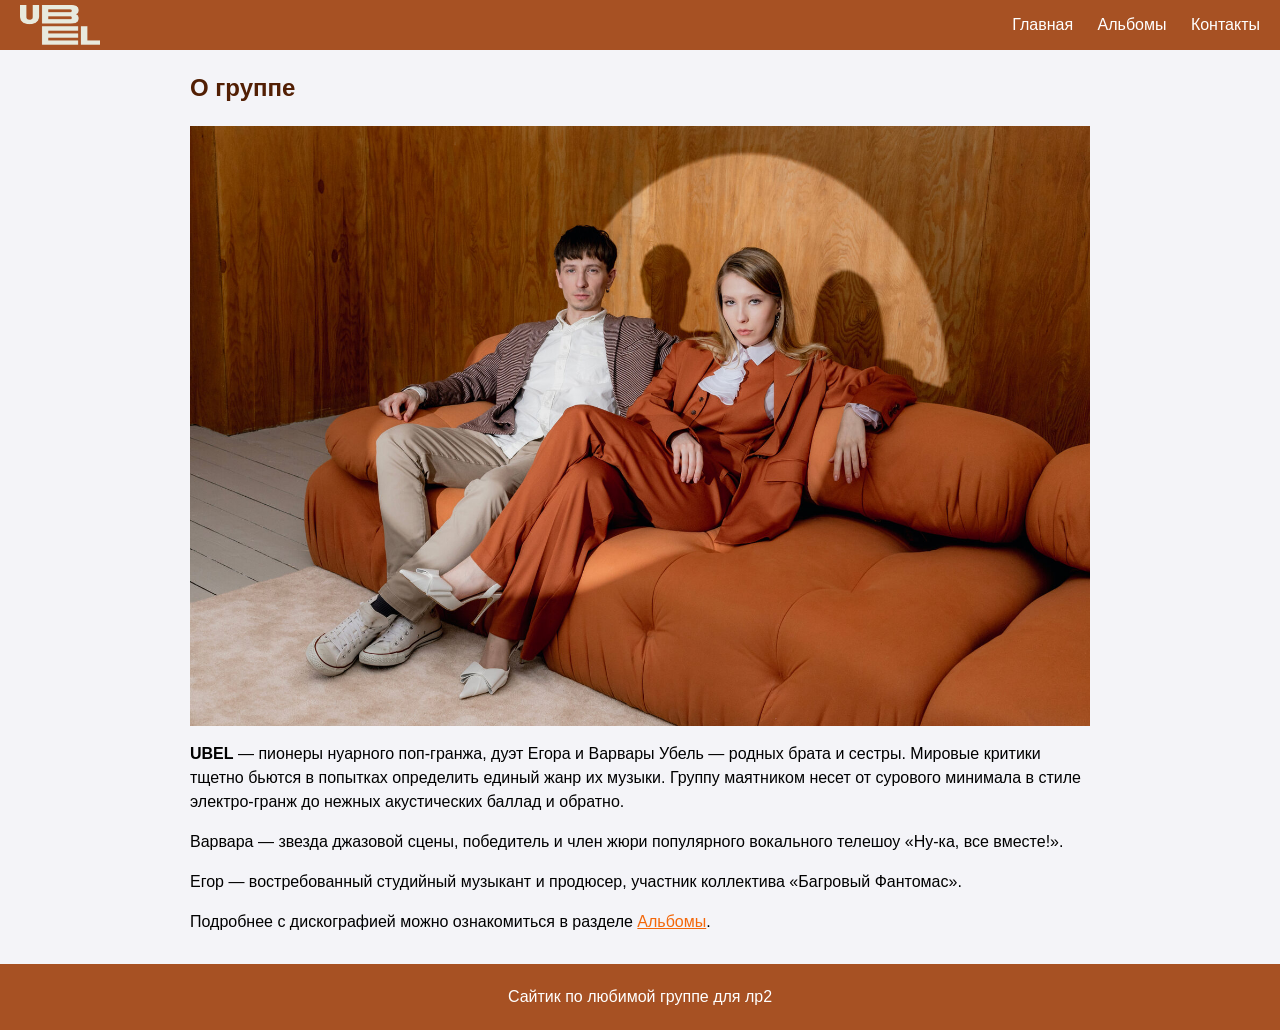
<file: lab2/index.html>
<!DOCTYPE html>
<html lang="ru">
<head>
    <meta charset="UTF-8">
    <title>UBEL</title>
    <link rel="stylesheet" href="style.css">
</head>
<body>

<nav>
    <div class="nav-inner">
        <img src="images/logo.png" alt="Логотип UBEL" class="logo">
        <div class="nav-links">
            <a href="index.html">Главная</a>
            <a href="albums.html">Альбомы</a>
            <a href="contacts.html">Контакты</a>
        </div>
    </div>
</nav>

<main>
    <h2>О группе</h2>
    <img src="images/ubel.jpg" alt="Фото группы UBEL" class="main-photo">
    <p>
        <strong>UBEL</strong> — пионеры нуарного поп-гранжа, дуэт Егора и 
        Варвары Убель — родных брата и сестры. Мировые критики тщетно бьются в 
        попытках определить единый жанр их музыки. 
        Группу маятником несет от сурового минимала в стиле электро-гранж 
        до нежных акустических баллад и обратно.
    </p>
    <p>
        Варвара — звезда джазовой сцены, победитель и член жюри популярного 
        вокального телешоу «Ну-ка, все вместе!».
    </p>
    <p>
        Егор — востребованный студийный музыкант и продюсер, участник коллектива «Багровый Фантомас».
    </p>
    <p >
        Подробнее с дискографией можно ознакомиться в разделе
        <a href="albums.html">Альбомы</a>.
    </p>

    
    
</main>

<footer>
    <p>Сайтик по любимой группе для лр2</p>
</footer>

</body>
</html>
</file>
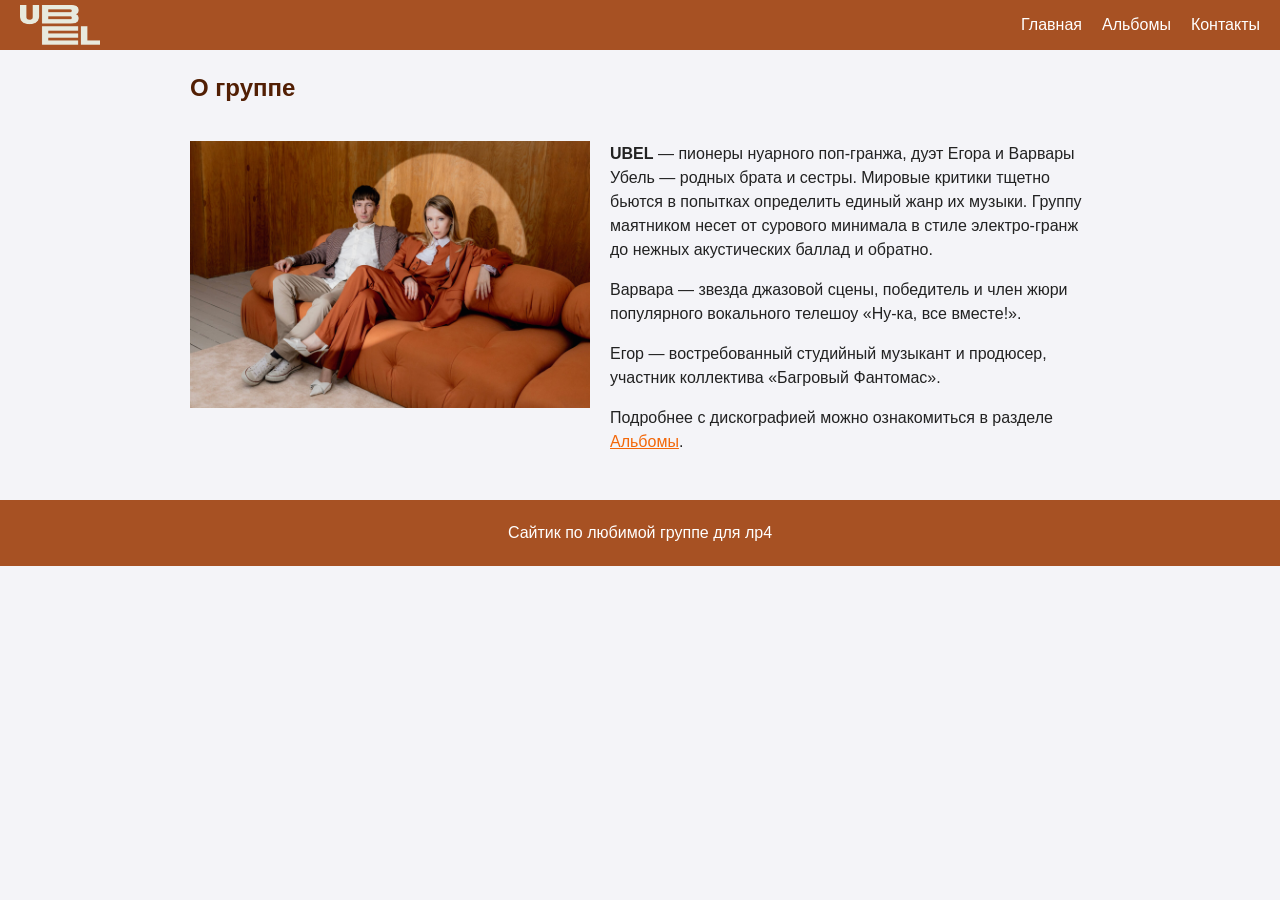
<file: lab4/index.html>
<!DOCTYPE html>
<html lang="ru">
<head>
    <meta charset="UTF-8">
    <meta name="viewport" content="width=device-width, initial-scale=1.0">
    <title>UBEL</title>
    <link rel="stylesheet" href="style.css">
</head>
<body>

<nav>
    <div class="nav-inner">
        <img src="images/logo.png" alt="Логотип UBEL" class="logo">
        <div class="nav-links">
            <a href="index.html">Главная</a>
            <a href="albums.html">Альбомы</a>
            <a href="contacts.html">Контакты</a>
        </div>
    </div>
</nav>

<main>
    <h2>О группе</h2>
    <div class="about-content">
        <img src="images/ubel.jpg" alt="Фото группы UBEL" class="main-photo">
        <div class="about-text">
            <p>
                <strong>UBEL</strong> — пионеры нуарного поп-гранжа, дуэт Егора и
                Варвары Убель — родных брата и сестры. Мировые критики тщетно бьются в
                попытках определить единый жанр их музыки.
                Группу маятником несет от сурового минимала в стиле электро-гранж
                до нежных акустических баллад и обратно.
            </p>
            <p>
                Варвара — звезда джазовой сцены, победитель и член жюри популярного
                вокального телешоу «Ну-ка, все вместе!».
            </p>
            <p>
                Егор — востребованный студийный музыкант и продюсер, участник коллектива «Багровый Фантомас».
            </p>
            <p>
                Подробнее с дискографией можно ознакомиться в разделе
                <a href="albums.html">Альбомы</a>.
            </p>
        </div>
    </div>
</main>

<footer>
    <p>Сайтик по любимой группе для лр4</p>
</footer>

</body>
</html>
</file>
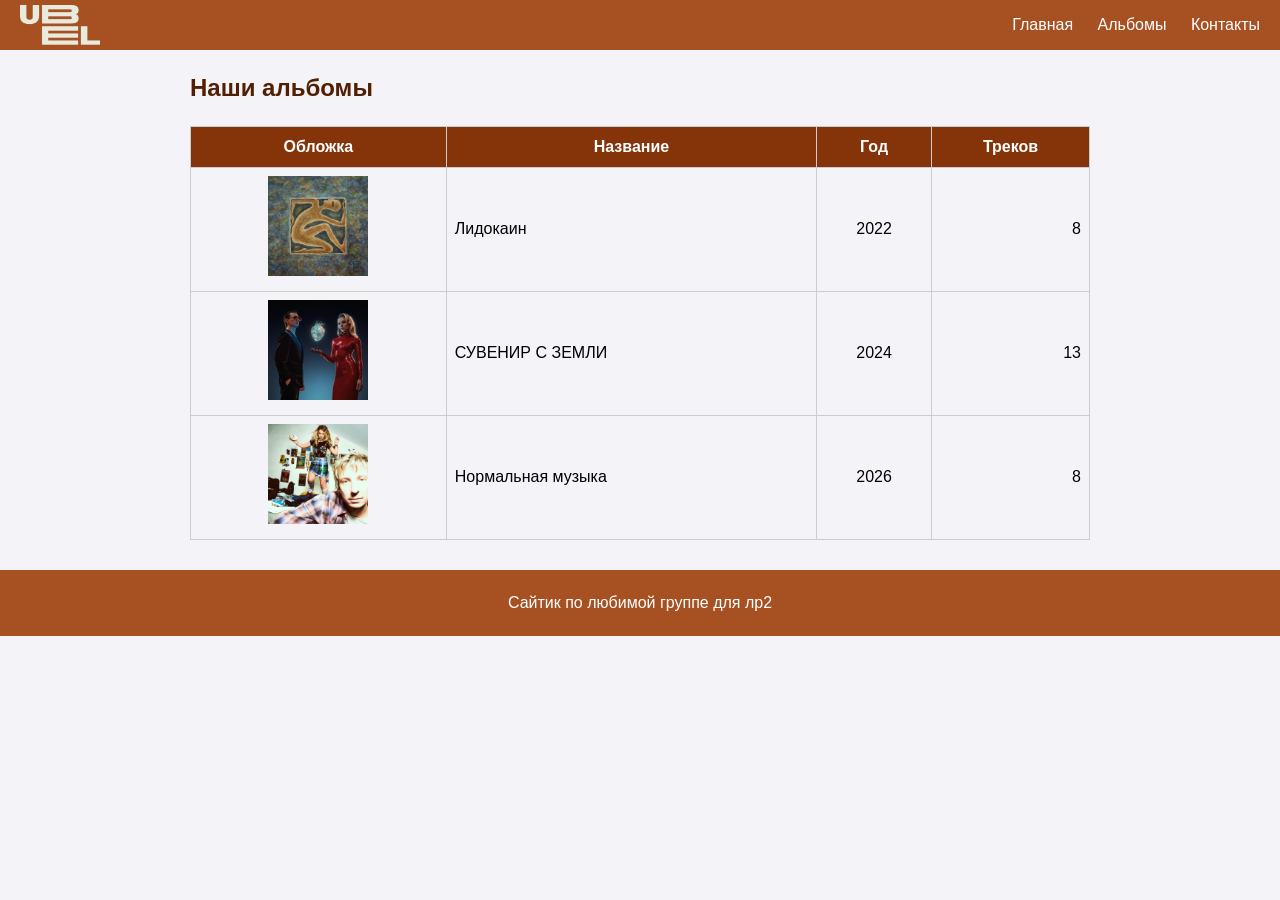
<file: lab2/albums.html>
<!DOCTYPE html>
<html lang="ru">
<head>
    <meta charset="UTF-8">
    <title>UBEL - Альбомы</title>
    <link rel="stylesheet" href="style.css">
</head>
<body>

<nav>
    <div class="nav-inner">
        <img src="images/logo.png" alt="Логотип UBEL" class="logo">
        <div class="nav-links">
            <a href="index.html">Главная</a>
            <a href="albums.html">Альбомы</a>
            <a href="contacts.html">Контакты</a>
        </div>
    </div>
</nav>

<main>
    <h2>Наши альбомы</h2>
    <table>
        <thead>
            <tr>
                <th>Обложка</th>
                <th>Название</th>
                <th>Год</th>
                <th>Треков</th>
            </tr>
        </thead>
        <tbody>
            <tr>
                <td class="center"><img src="images/album/Lidokain.jpg" alt="Лидокаин" class="album-cover"></td>
                <td class="left">Лидокаин</td>
                <td class="center">2022</td>
                <td class="right">8</td>
            </tr>
            <tr>
                <td class="center"><img src="images/album/suvenir_s_zemli.jpg" alt="СУВЕНИР С ЗЕМЛИ" class="album-cover"></td>
                <td class="left">СУВЕНИР С ЗЕМЛИ</td>
                <td class="center">2024</td>
                <td class="right">13</td>
            </tr>
            <tr>
                <td class="center"><img src="images/album/normalnaya_muzyka.jpg" alt="Нормальная музыка" class="album-cover"></td>
                <td class="left">Нормальная музыка</td>
                <td class="center">2026</td>
                <td class="right">8</td>
            </tr>
        </tbody>
    </table>
</main>



<footer>
    <p>Сайтик по любимой группе для лр2</p>
</footer>

</body>
</html>
</file>
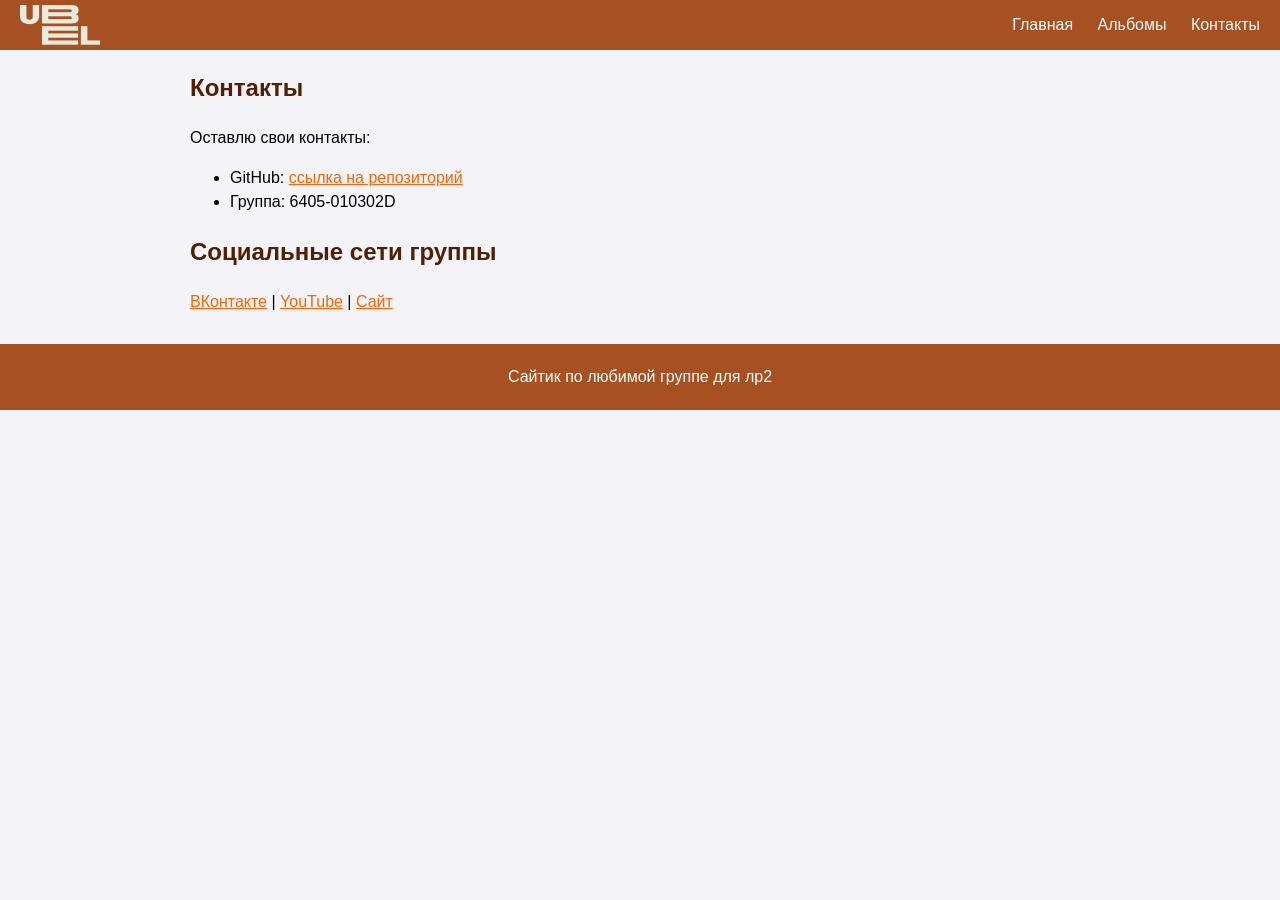
<file: lab2/contacts.html>
<!DOCTYPE html>
<html lang="ru">
<head>
    <meta charset="UTF-8">
    <title>UBEL - Контакты</title>
    <link rel="stylesheet" href="style.css">
</head>
<body>

<nav>
    <div class="nav-inner">
        <img src="images/logo.png" alt="Логотип UBEL" class="logo">
        <div class="nav-links">
            <a href="index.html">Главная</a>
            <a href="albums.html">Альбомы</a>
            <a href="contacts.html">Контакты</a>
        </div>
    </div>
</nav>

<main>
    <h2>Контакты</h2>
    <p>Оставлю свои контакты:</p>
    <ul>
        <li>GitHub: <a href="https://github.com/PsychoWho/web6405-zavadsky_nv">ссылка на репозиторий</a> </li>
        <li>Группа: 6405-010302D</li>
    </ul>

    <h2>Социальные сети группы</h2>
    <p>
        <a href="https://vk.ru/doubleubel">ВКонтакте</a> |
        <a href="https://www.youtube.com/@ubel4729">YouTube</a> |
        <a href="https://ubelmusic.com/">Сайт</a>
    </p>
</main>

<footer>
    <p>Сайтик по любимой группе для лр2</p>
</footer>

</body>
</html>
</file>
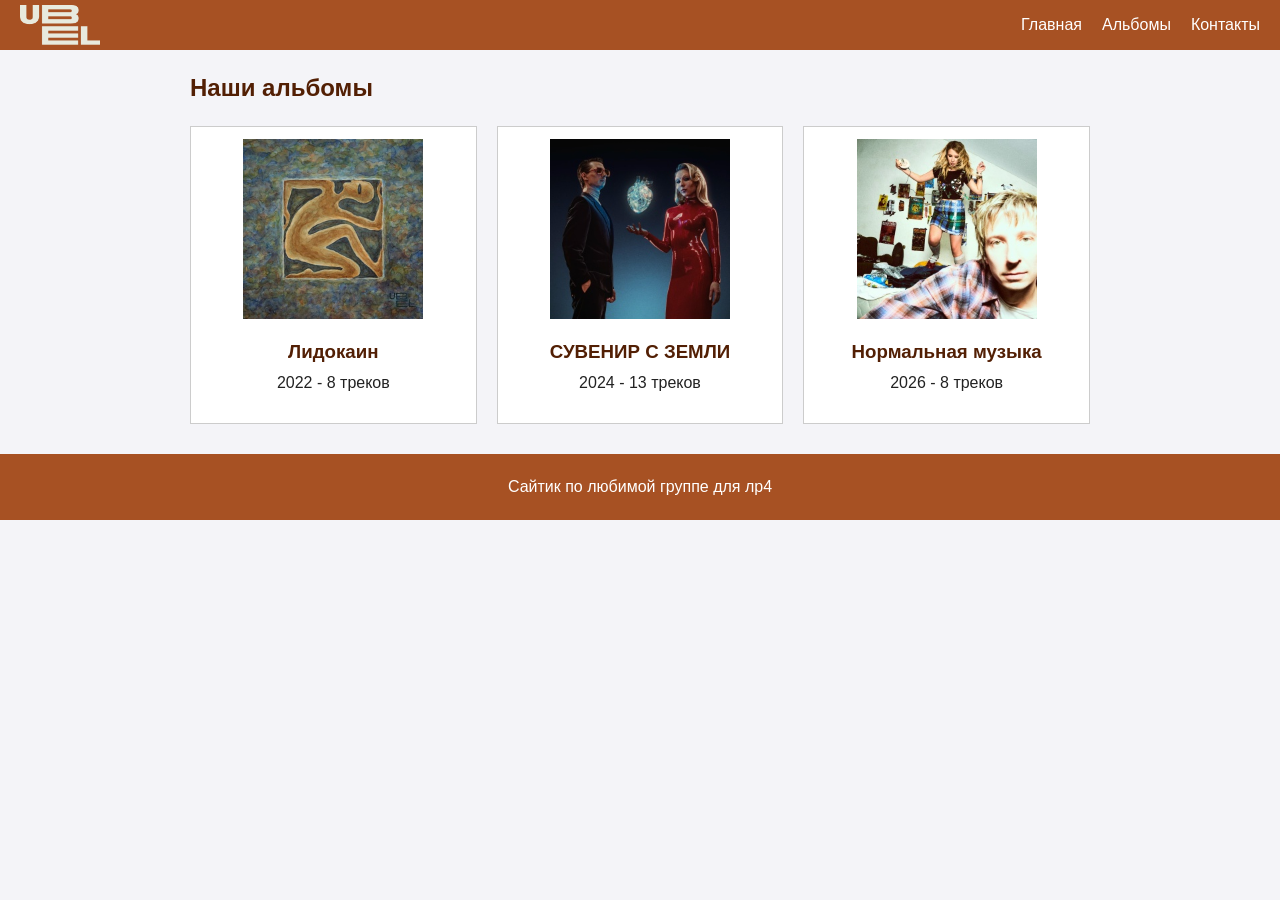
<file: lab4/albums.html>
<!DOCTYPE html>
<html lang="ru">
<head>
    <meta charset="UTF-8">
    <meta name="viewport" content="width=device-width, initial-scale=1.0">
    <title>UBEL - Альбомы</title>
    <link rel="stylesheet" href="style.css">
</head>
<body>

<nav>
    <div class="nav-inner">
        <img src="images/logo.png" alt="Логотип UBEL" class="logo">
        <div class="nav-links">
            <a href="index.html">Главная</a>
            <a href="albums.html">Альбомы</a>
            <a href="contacts.html">Контакты</a>
        </div>
    </div>
</nav>

<main>
    <h2>Наши альбомы</h2>
    <div class="album-grid">
        <article class="album-item">
            <img src="images/album/Lidokain.jpg" alt="Лидокаин" class="album-cover">
            <div><h3>Лидокаин</h3><p>2022 - 8 треков</p></div>
        </article>
        <article class="album-item">
            <img src="images/album/suvenir_s_zemli.jpg" alt="СУВЕНИР С ЗЕМЛИ" class="album-cover">
            <div><h3>СУВЕНИР С ЗЕМЛИ</h3><p>2024 - 13 треков</p></div>
        </article>
        <article class="album-item">
            <img src="images/album/normalnaya_muzyka.jpg" alt="Нормальная музыка" class="album-cover">
            <div><h3>Нормальная музыка</h3><p>2026 - 8 треков</p></div>
        </article>
    </div>
</main>

<footer>
    <p>Сайтик по любимой группе для лр4</p>
</footer>

</body>
</html>
</file>
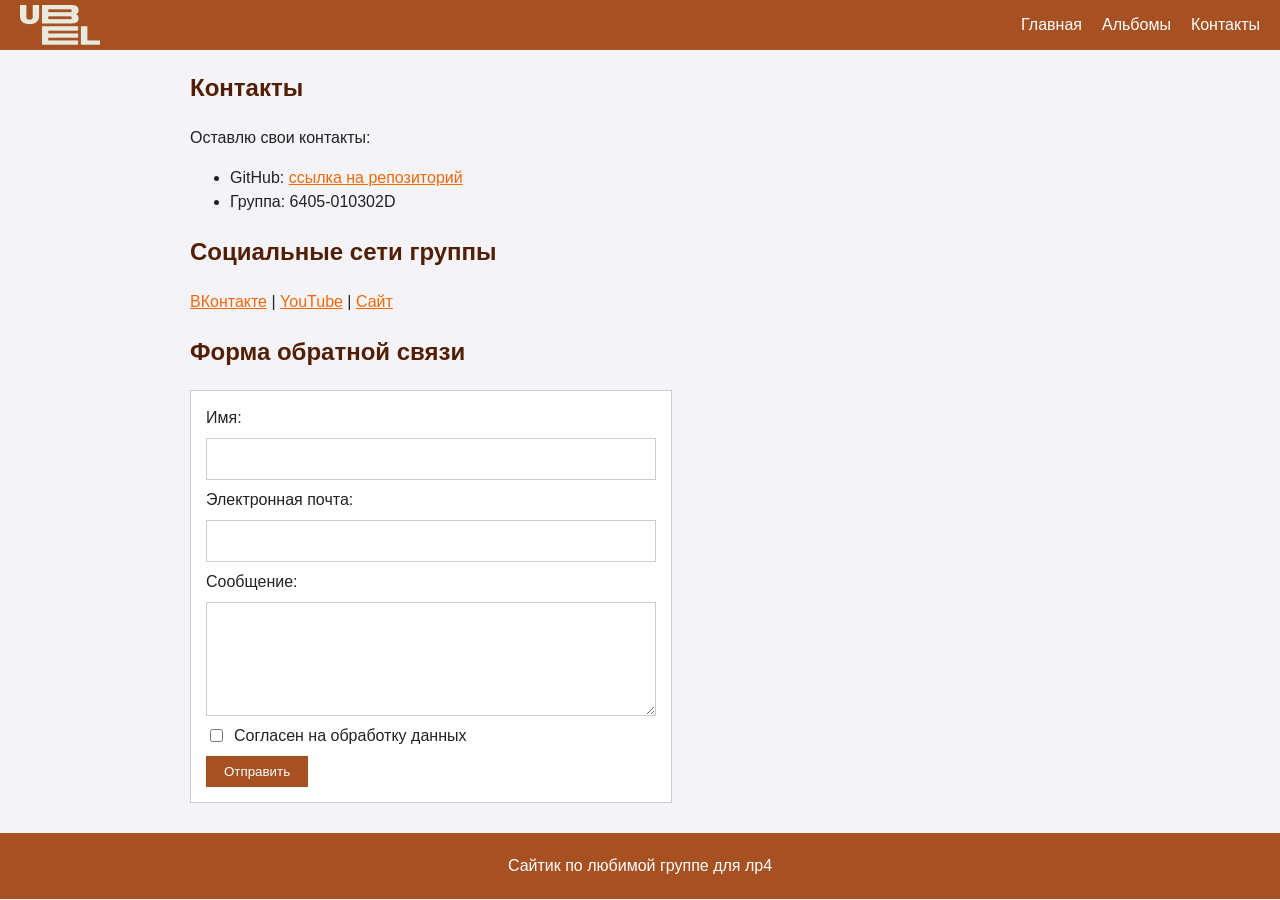
<file: lab4/contacts.html>
<!DOCTYPE html>
<html lang="ru">
<head>
    <meta charset="UTF-8">
    <meta name="viewport" content="width=device-width, initial-scale=1.0">
    <title>UBEL - Контакты</title>
    <link rel="stylesheet" href="style.css">
    <script src="script.js" defer></script>
</head>
<body>

<nav>
    <div class="nav-inner">
        <img src="images/logo.png" alt="Логотип UBEL" class="logo">
        <div class="nav-links">
            <a href="index.html">Главная</a>
            <a href="albums.html">Альбомы</a>
            <a href="contacts.html">Контакты</a>
        </div>
    </div>
</nav>

<main>
    <h2>Контакты</h2>
    <p>Оставлю свои контакты:</p>
    <ul>
        <li>GitHub: <a href="https://github.com/PsychoWho/web6405-zavadsky_nv">ссылка на репозиторий</a></li>
        <li>Группа: 6405-010302D</li>
    </ul>

    <h2>Социальные сети группы</h2>
    <p>
        <a href="https://vk.ru/doubleubel">ВКонтакте</a> |
        <a href="https://www.youtube.com/@ubel4729">YouTube</a> |
        <a href="https://ubelmusic.com/">Сайт</a>
    </p>

    <h2>Форма обратной связи</h2>
    <form class="contact-form" id="contact-form"
          action="https://httpbin.org/post" method="post" target="_blank">
        <label for="name">Имя:</label>
        <input type="text" id="name" name="name" required>

        <label for="email">Электронная почта:</label>
        <input type="email" id="email" name="email" required>

        <label for="message">Сообщение:</label>
        <textarea id="message" name="message" rows="4" required></textarea>

        <label class="agreement">
            <input type="checkbox" name="agreement" value="Да" required>
            Согласен на обработку данных
        </label>

        <button type="submit">Отправить</button>
    </form>
</main>

<footer>
    <p>Сайтик по любимой группе для лр4</p>
</footer>

</body>
</html>
</file>
<file: lab2/style.css>
body {
    font-family: Arial, sans-serif;
    background-color: #f4f4f8;
    margin: 0;
    line-height: 1.5;
}

nav {
    background-color: #a75123;
    padding: 5px 20px;
}

.nav-inner {
    display: flex;
    align-items: center;
    justify-content: space-between;
}

.logo {
    height: 40px;
}

.nav-links a {
    color: #fff;
    text-decoration: none;
    margin-left: 20px;
}

.nav-links a:hover {
    color: #fa9e15;
}

main {
    max-width: 900px;
    margin: 20px auto;
    padding: 0 20px;
}

h2 {
    color: #521f04;
}

.main-photo {
    max-width: 100%;
    display: block;
    margin: 15px 0;
}

.album-cover {
    width: 100px;
    height: 100px;
}

table {
    width: 100%;
    border-collapse: collapse;
}

th, td {
    border: 1px solid #ccc;
    padding: 8px;
}

th {
    background-color: #853409;
    color: #fff;
}

td.left   { text-align: left; }
td.center { text-align: center; }
td.right  { text-align: right; }

main a {
    color: #f36709;
}

footer {
    background-color: #a75123;
    color: #ffffff;
    text-align: center;
    padding: 5px;
    margin-top: 30px;
}
</file>
<file: lab4/style.css>
:root {
    --background-color: #f4f4f8;
    --nav-color: #a75123;
    --heading-color: #521f04;
    --table-heading-color: #853409;
    --link-color: #f36709;
    --hover-color: #fa9e15;
    --text-color: #222222;
    --white-color: #ffffff;
    --border-color: #cccccc;
    --shadow-color: rgba(0, 0, 0, 0.18);
}

body {
    font-family: Arial, sans-serif;
    background-color: var(--background-color);
    color: var(--text-color);
    margin: 0;
    line-height: 1.5;
}

nav {
    background-color: var(--nav-color);
    padding: 5px 20px;
}

.nav-inner {
    display: flex;
    align-items: center;
    justify-content: space-between;
}

.logo {
    height: 40px;
}

.nav-links {
    display: flex;
    gap: 20px;
}

.nav-links a {
    color: var(--white-color);
    text-decoration: none;
}

.nav-links a:hover {
    color: var(--hover-color);
}

main {
    max-width: 900px;
    margin: 20px auto;
    padding: 0 20px;
    animation: appear 0.6s ease-out;
}

h2 {
    color: var(--heading-color);
}

.about-content {
    display: flex;
    align-items: flex-start;
    gap: 20px;
}

.main-photo {
    width: 45%;
    max-width: 400px;
    height: auto;
    display: block;
    margin: 15px 0;
}

.about-text {
    flex: 1;
}

.album-grid {
    display: grid;
    grid-template-columns: repeat(3, minmax(0, 1fr));
    gap: 20px;
}

.album-item {
    display: flex;
    flex-direction: column;
    align-items: center;
    padding: 12px;
    border: 1px solid var(--border-color);
    background-color: var(--white-color);
    text-align: center;
    transition: transform 0.3s ease, box-shadow 0.3s ease;
}

@media (hover: hover) {
    .album-item:hover {
        transform: translateY(-6px) scale(1.02);
        box-shadow: 0 8px 18px var(--shadow-color);
    }
}

.album-cover {
    width: 100%;
    max-width: 180px;
    aspect-ratio: 1;
    object-fit: cover;
}

.album-item h3 {
    color: var(--heading-color);
    margin-bottom: 5px;
}

.album-item p {
    margin-top: 0;
}

.contact-form {
    display: flex;
    flex-direction: column;
    gap: 8px;
    max-width: 450px;
    padding: 15px;
    border: 1px solid var(--border-color);
    background-color: var(--white-color);
}

.contact-form input[type="text"],
.contact-form input[type="email"],
.contact-form textarea {
    box-sizing: border-box;
    width: 100%;
    padding: 8px;
    border: 1px solid var(--border-color);
    font: inherit;
}

.agreement {
    display: flex;
    align-items: center;
    gap: 8px;
}

.contact-form button {
    align-self: flex-start;
    padding: 8px 18px;
    border: 0;
    background-color: var(--nav-color);
    color: var(--white-color);
    cursor: pointer;
}

.contact-form button:hover {
    background-color: var(--table-heading-color);
}

.form-note {
    margin: 0;
    color: var(--text-color);
    font-size: 12px;
}

main a {
    color: var(--link-color);
}

footer {
    background-color: var(--nav-color);
    color: var(--white-color);
    text-align: center;
    padding: 5px;
    margin-top: 30px;
}

@keyframes appear {
    from { opacity: 0; transform: translateY(8px); }
    to { opacity: 1; transform: translateY(0); }
}

@media (max-width: 650px) {
    .about-content {
        flex-direction: column;
    }

    .main-photo {
        width: 100%;
        max-width: 100%;
    }

    .album-grid {
        grid-template-columns: 1fr;
    }

    .nav-inner {
        align-items: flex-start;
        gap: 12px;
    }

    .nav-links {
        flex-wrap: wrap;
        gap: 10px;
    }
}
</file>
